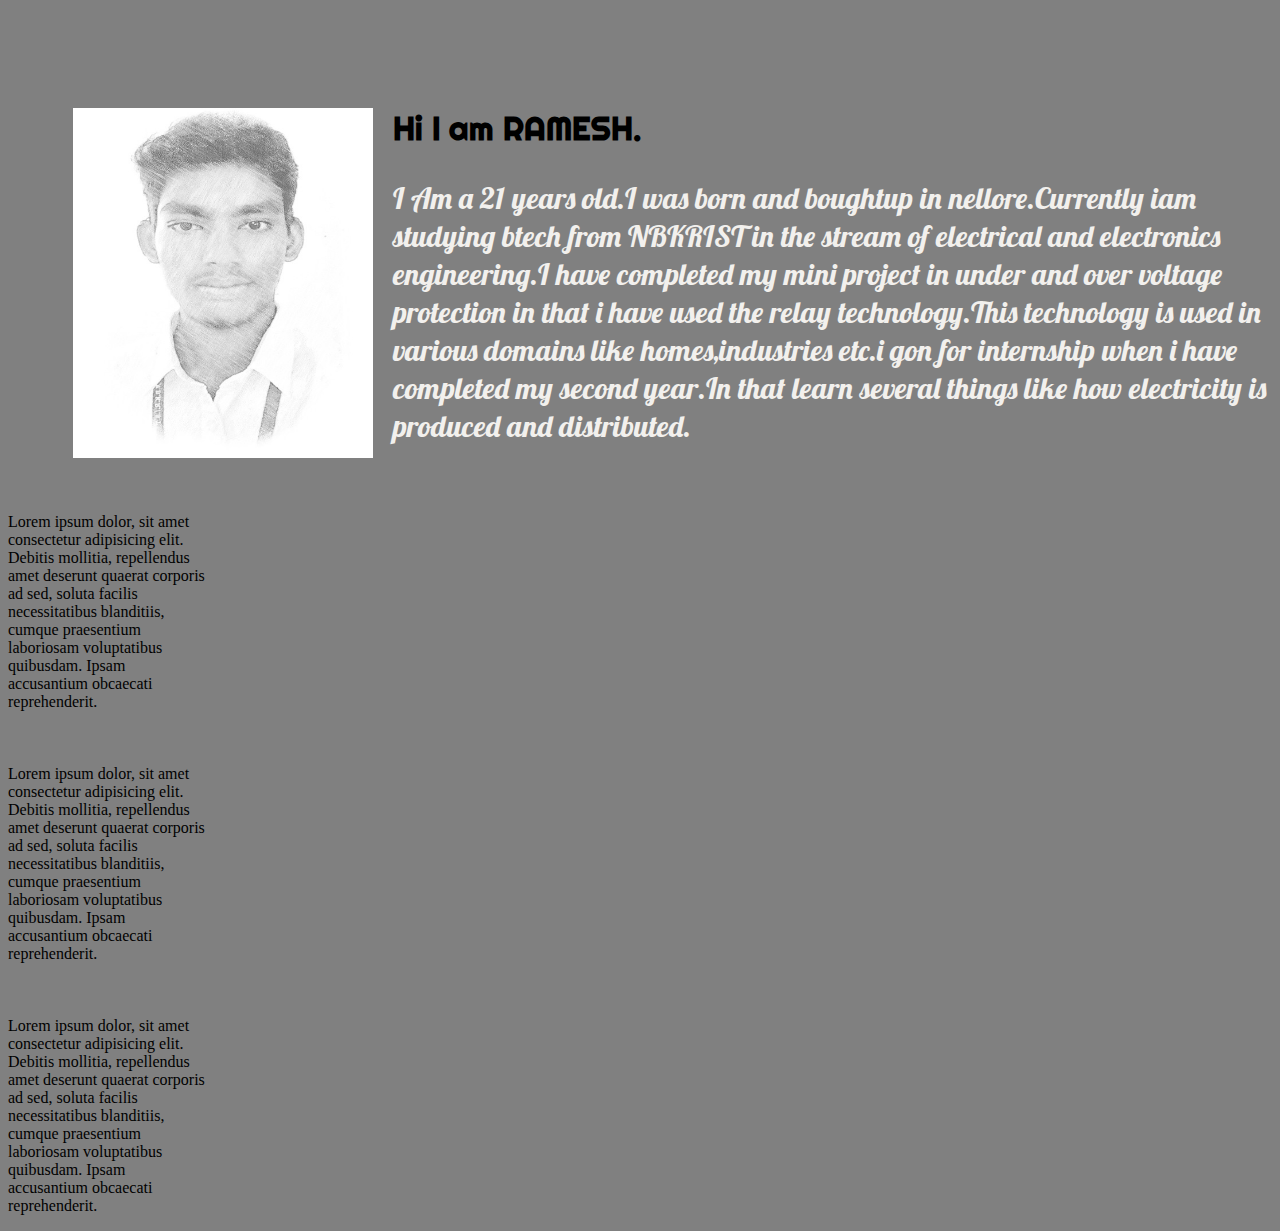
<file: index.html>
<html lang="en">
<head>
    <meta charset="UTF-8">
    <meta http-equiv="X-UA-Compatible" content="IE=edge">
    <meta name="viewport" content="width=device-width, initial-scale=1.0">
    <title>Document</title>
    <link href="https://fonts.googleapis.com/css2?family=Lobster&family=Righteous&display=swap" rel="stylesheet">
    <link rel="stylesheet" href="styles.css">
</head>
<body>
    <div class="first">
        <img src="PhotoFunia-1624430933.jpg" alt="ramesh-image" ALIGN="Left" >
        <h1>Hi I am RAMESH.</h1> 
        <p class="text">I Am a 21 years old.I was born and boughtup in nellore.Currently iam studying btech from NBKRIST in the stream of electrical and electronics engineering.I have completed my mini project in under and over voltage protection in that i have used the relay technology.This technology is used in various domains like homes,industries etc.i gon for internship when i have completed my second year.In that learn several things like how electricity is produced and distributed.  </p>    
    </div>
   <div class="second">
       <p class="some"> Lorem ipsum dolor, sit amet consectetur adipisicing elit. Debitis mollitia, repellendus amet deserunt quaerat corporis ad sed, soluta facilis necessitatibus blanditiis, cumque praesentium laboriosam voluptatibus quibusdam. Ipsam accusantium obcaecati reprehenderit.</p>
       <p class="some"> Lorem ipsum dolor, sit amet consectetur adipisicing elit. Debitis mollitia, repellendus amet deserunt quaerat corporis ad sed, soluta facilis necessitatibus blanditiis, cumque praesentium laboriosam voluptatibus quibusdam. Ipsam accusantium obcaecati reprehenderit.</p>
       <p class="some"> Lorem ipsum dolor, sit amet consectetur adipisicing elit. Debitis mollitia, repellendus amet deserunt quaerat corporis ad sed, soluta facilis necessitatibus blanditiis, cumque praesentium laboriosam voluptatibus quibusdam. Ipsam accusantium obcaecati reprehenderit.</p>       
   </div>
</body>
</html>
</file>
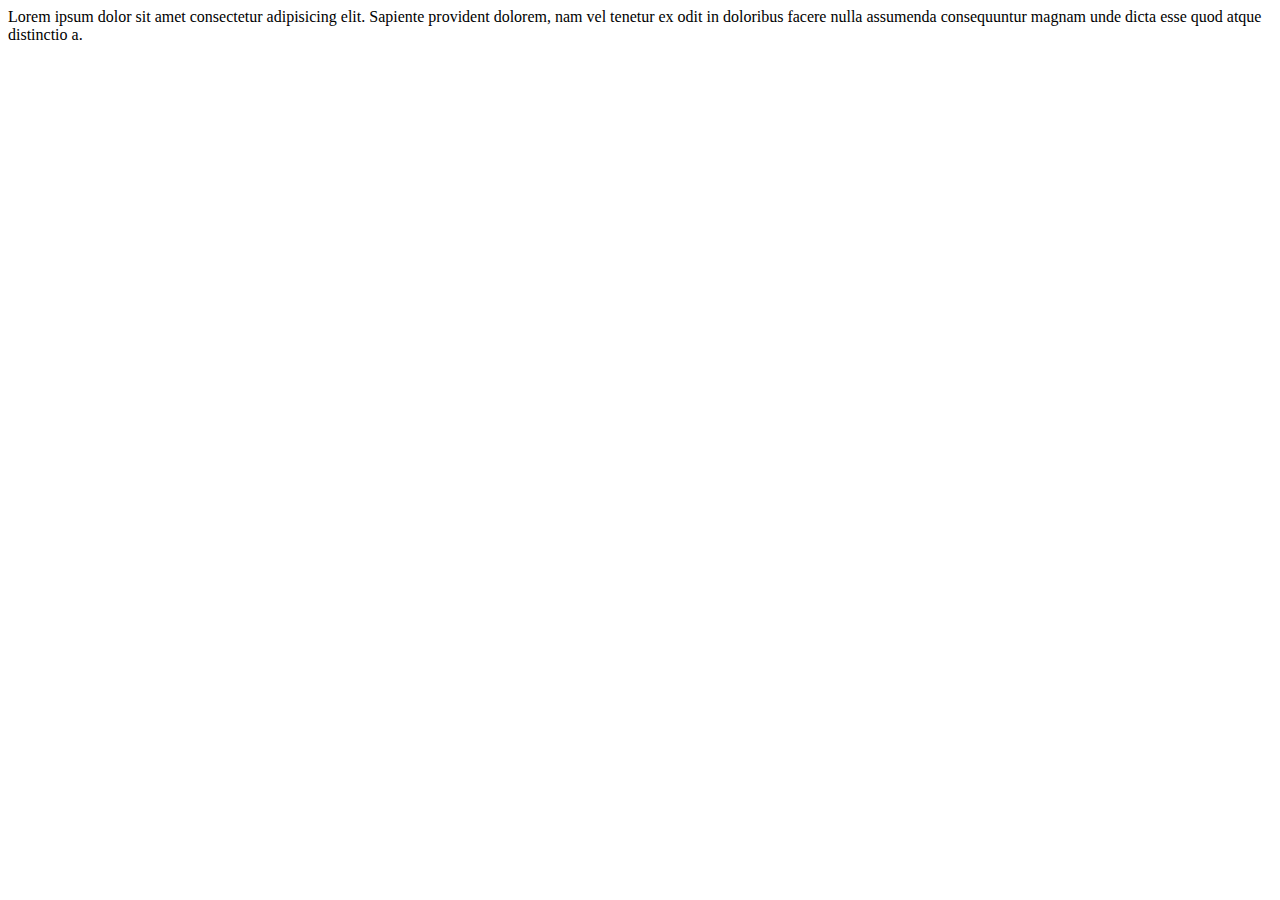
<file: about-us.html>
<html lang="en">
<head>
    <meta charset="UTF-8">
    <meta http-equiv="X-UA-Compatible" content="IE=edge">
    <meta name="viewport" content="width=device-width, initial-scale=1.0">
    <title>Document</title>
</head>
<body>
    <p> Lorem ipsum dolor sit amet consectetur adipisicing elit. Sapiente provident dolorem, nam vel tenetur ex odit in doloribus facere nulla assumenda consequuntur magnam unde dicta esse quod atque distinctio a.</p>
</body>
</html>
</file>
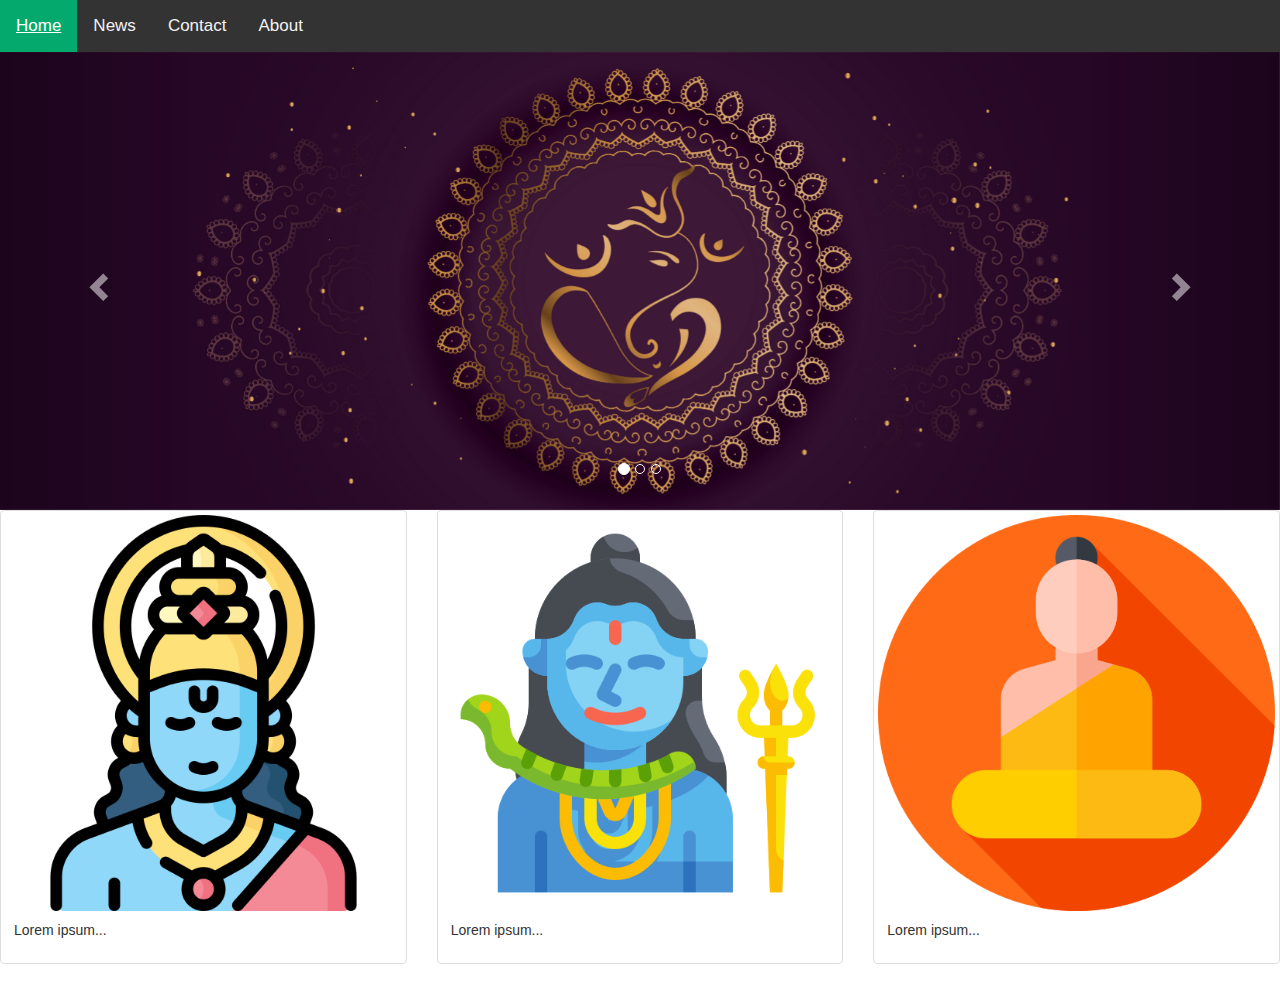
<file: home.html>
<!DOCTYPE html>
<html lang="en">
<head>
    <meta charset="UTF-8">
    <meta http-equiv="X-UA-Compatible" content="IE=edge">
    <meta name="viewport" content="width=device-width, initial-scale=1.0">
    <title>Document</title>
    <link rel="stylesheet" href="https://cdnjs.cloudflare.com/ajax/libs/font-awesome/4.7.0/css/font-awesome.min.css">
    <link rel="stylesheet" href="style.css">
    <link rel="stylesheet" href="https://maxcdn.bootstrapcdn.com/bootstrap/3.4.1/css/bootstrap.min.css">
    <script src="https://ajax.googleapis.com/ajax/libs/jquery/3.5.1/jquery.min.js"></script>
    <script src="https://maxcdn.bootstrapcdn.com/bootstrap/3.4.1/js/bootstrap.min.js"></script>
</head>
<body>
    <!-- header -->
    <div class="topnav" id="myTopnav">
        <a href="#home" class="active">Home</a>
        <a href="#news">News</a>
        <a href="#contact">Contact</a>
        <a href="#about">About</a>
        <a href="javascript:void(0);" class="icon" onclick="myFunction()">
          <i class="fa fa-bars"></i>
        </a>
      </div>
      <!-- silder -->
      <div id="myCarousel" class="carousel slide" data-ride="carousel">
        <!-- Indicators -->
        <ol class="carousel-indicators">
          <li data-target="#myCarousel" data-slide-to="0" class="active"></li>
          <li data-target="#myCarousel" data-slide-to="1"></li>
          <li data-target="#myCarousel" data-slide-to="2"></li>
        </ol>
      
        <!-- Wrapper for slides -->
        <div class="carousel-inner">
          <div class="item active">
            <img src="20372.jpg" alt="Los Angeles">
          </div>
      
          <div class="item">
            <img src="23685.jpg" alt="Chicago">
          </div>
      
          <div class="item">
            <img src="19187589.jpg" alt="New York">
          </div>
        </div>
      
        <!-- Left and right controls -->
        <a class="left carousel-control" href="#myCarousel" data-slide="prev">
          <span class="glyphicon glyphicon-chevron-left"></span>
          <span class="sr-only">Previous</span>
        </a>
        <a class="right carousel-control" href="#myCarousel" data-slide="next">
          <span class="glyphicon glyphicon-chevron-right"></span>
          <span class="sr-only">Next</span>
        </a>
      </div>

      <div class="row">
        <div class="col-md-4">
          <div class="thumbnail">
            <a href="/w3images/lights.jpg">
              <img src="vishnu.png" alt="Lights" style="width:100%">
              <div class="caption">
                <p>Lorem ipsum...</p>
              </div>
            </a>
          </div>
        </div>
        <div class="col-md-4">
          <div class="thumbnail">
            <a href="/w3images/nature.jpg">
              <img src="god.png" alt="Nature" style="width:100%">
              <div class="caption">
                <p>Lorem ipsum...</p>
              </div>
            </a>
          </div>
        </div>
        <div class="col-md-4">
          <div class="thumbnail">
            <a href="/w3images/fjords.jpg">
              <img src="buddha.png" alt="Fjords" style="width:100%">
              <div class="caption">
                <p>Lorem ipsum...</p>
              </div>
            </a>
          </div>
        </div>
      </div>
</body>
</html>
</file>
<file: styles.css>
body{
    background-color:gray
}

img{
    width: 300px;
    height: 350px;
    /* padding-right: 279px; */
    margin-right: 20px;
    padding-top: 100px;
    padding-left: 65px;
}

h1{
    padding-top: 100px;
    font-family: 'Righteous', cursive;
}
.text{
    font-family: 'Lobster', cursive;
    font-size: 30px;
    color: #f2f0ed;
}
.some{
    width: 200px;
    padding-top: 38px;
}
</file>
<file: style.css>
/* Add a black background color to the top navigation */
.topnav {
    background-color: #333;
    overflow: hidden;
  }
  
  /* Style the links inside the navigation bar */
  .topnav a {
    float: left;
    display: block;
    color: #f2f2f2;
    text-align: center;
    padding: 14px 16px;
    text-decoration: none;
    font-size: 17px;
  }
  
  /* Change the color of links on hover */
  .topnav a:hover {
    background-color: #ddd;
    color: black;
  }
  
  /* Add an active class to highlight the current page */
  .topnav a.active {
    background-color: #04AA6D;
    color: white;
  }
  
  /* Hide the link that should open and close the topnav on small screens */
  .topnav .icon {
    display: none;
  }

  /* When the screen is less than 600 pixels wide, hide all links, except for the first one ("Home"). Show the link that contains should open and close the topnav (.icon) */
@media screen and (max-width: 600px) {
    .topnav a:not(:first-child) {display: none;}
    .topnav a.icon {
      float: right;
      display: block;
    }
  }
  
  /* The "responsive" class is added to the topnav with JavaScript when the user clicks on the icon. This class makes the topnav look good on small screens (display the links vertically instead of horizontally) */
  @media screen and (max-width: 600px) {
    .topnav.responsive {position: relative;}
    .topnav.responsive a.icon {
      position: absolute;
      right: 0;
      top: 0;
    }
    .topnav.responsive a {
      float: none;
      display: block;
      text-align: left;
    }
  }
</file>
